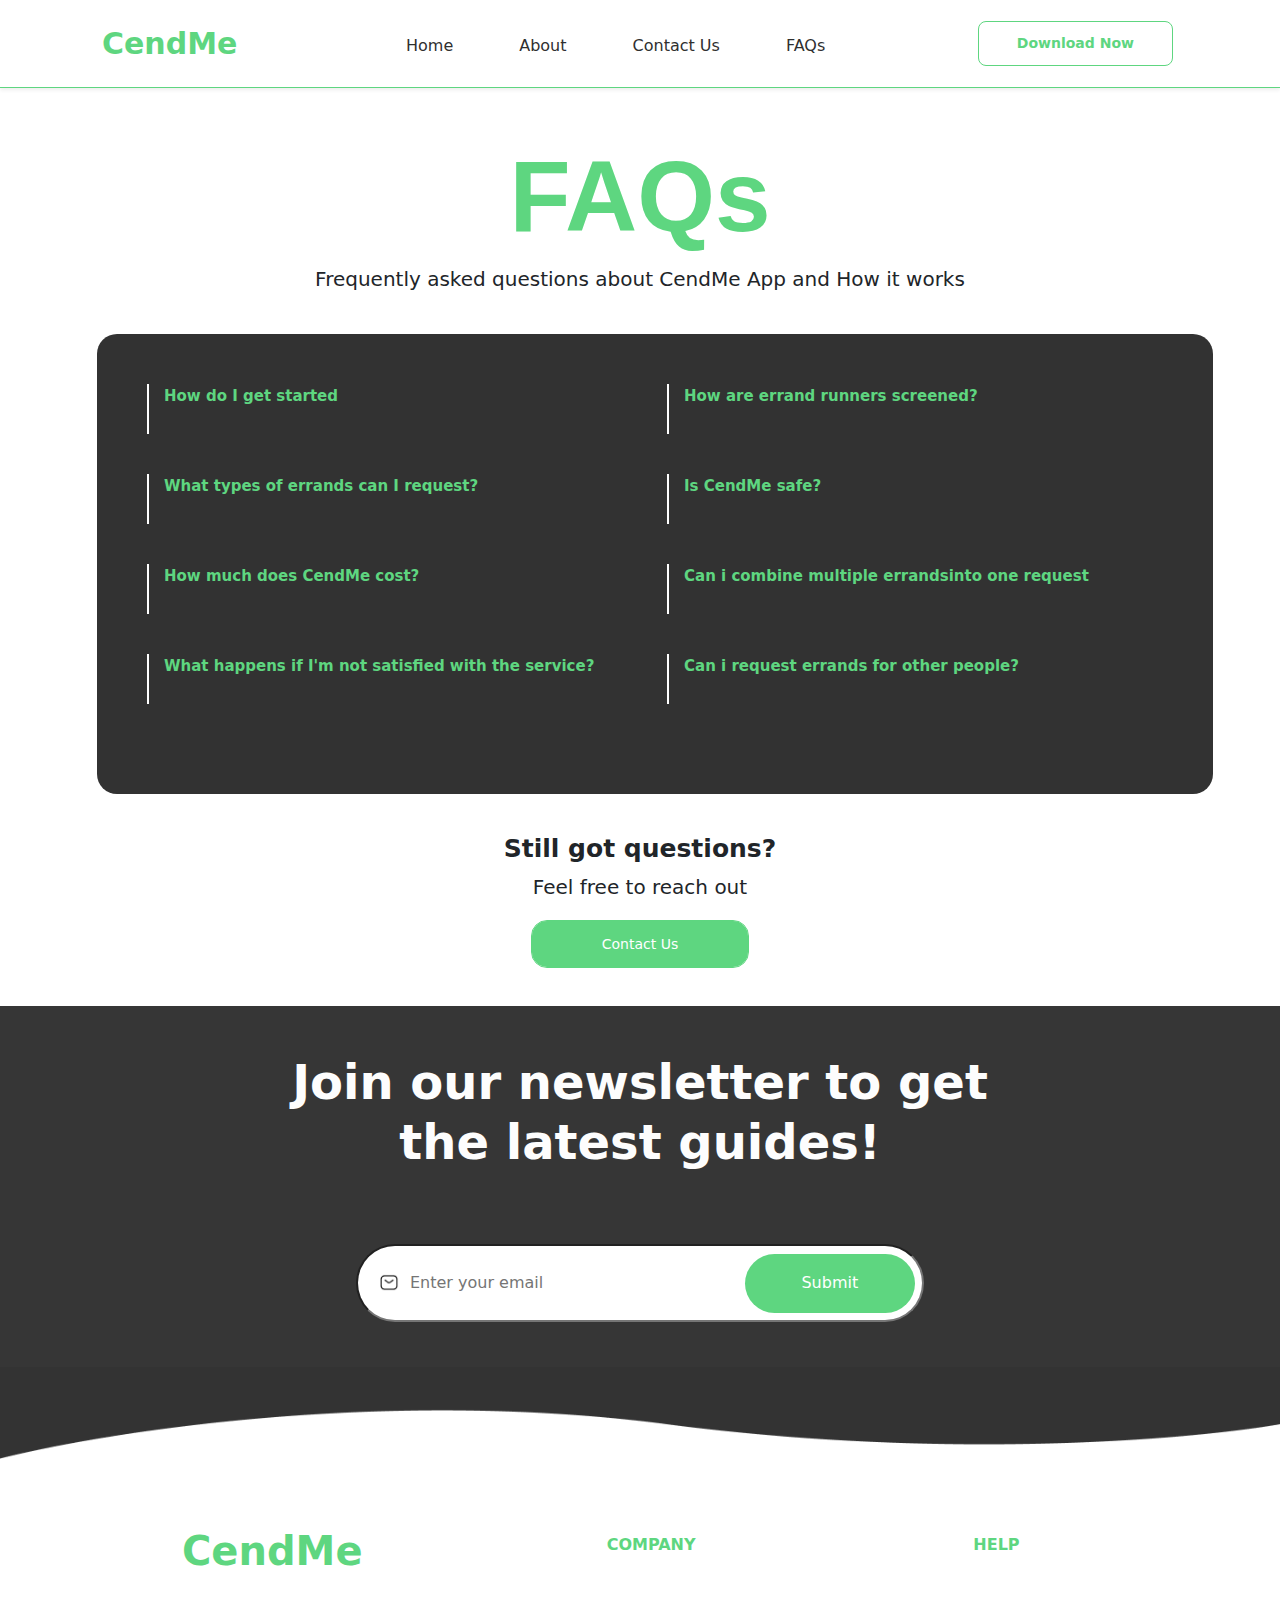
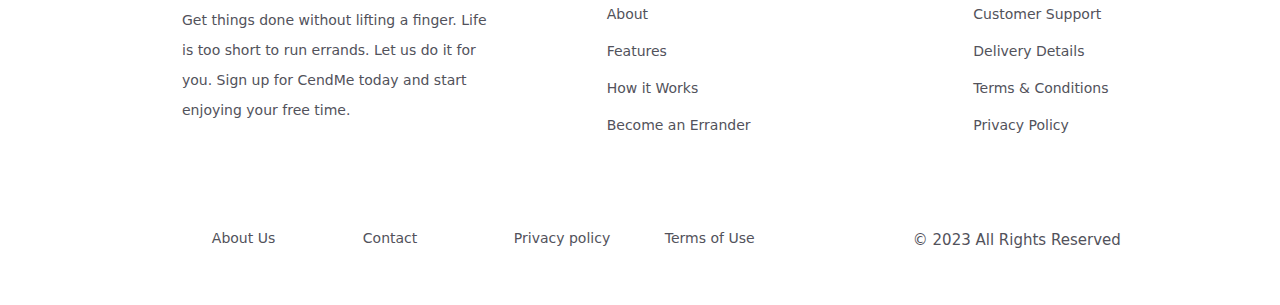
<file: FAQS.html>
<!DOCTYPE html>
<html lang="en">

<head>
    <meta charset="UTF-8">
    <meta name="viewport" content="width=device-width, initial-scale=1.0">
    <title>CendMe</title>

    <!--bootstrap CDN link -->
    <link rel="stylesheet" href="
    https://cdn.jsdelivr.net/npm/bootstrap@5.3.2/dist/css/bootstrap.min.css
    ">

    <!-- Font Awesome CDN -->
    <link rel="stylesheet" href="https://cdnjs.cloudflare.com/ajax/libs/font-awesome/6.4.2/css/all.min.css"
        integrity="sha512-z3gLpd7yknf1YoNbCzqRKc4qyor8gaKU1qmn+CShxbuBusANI9QpRohGBreCFkKxLhei6S9CQXFEbbKuqLg0DA=="
        crossorigin="anonymous" referrerpolicy="no-referrer" />


    <!-- custom style -->
    <link rel="stylesheet" href="./CSS/FAQS.css">

</head>

<body>

    <!-- header -->
   <!--Navigation and header-->
   <header>
    <nav class="navbar navbar-expand-lg w-100 py-3 shadow-sm active active-link" style="border-bottom:1px solid #5ED680;">
        <div class="container-fluid">
          <a class="navbar-brand text-center cendme-title" href="#" style="font-size:30px;margin-left:90px;color:#5ED680;font-weight:bolder;">CendMe</a>
          <button class="navbar-toggler custom-toggler" style="border:none;" type="button" data-bs-toggle="collapse" data-bs-target="#navbarSupportedContent" aria-controls="navbarSupportedContent" aria-expanded="false" aria-label="Toggle navigation">
            <span class="navbar-toggler-icon"></span>
          </button>
          <div class="collapse navbar-collapse" id="navbarSupportedContent">
            <div class="mx-auto">
            <ul class="navbar-nav mb-2 mb-lg-0 nav-transition" style="gap:50px;">
              <li class="nav-item border-lenght">
                <a class="nav-link active"  aria-current="page" href="index.html" style="color:#2F2F2F;">Home</a>
              </li>
              <li class="nav-item">
                <a class="nav-link" href="about_page.html" style="color:#2F2F2F;">About</a>
              </li>
              <li class="nav-item">
                <a class="nav-link contact-nav-link" href="contact.html" style="color:#2F2F2F; ">Contact Us</a>
              </li>
              <li class="nav-item">
                <a class="nav-link" href="FAQS.html" style="color:#2F2F2F; ">FAQs</a>
              </li>
            </ul>
            </div>
            <form class="d-flex" role="search">
              <button class="nav-btn" type="submit" style="padding:11px 38px;border-radius:8px;border:1px solid #5ED680;background-color: #FFFFFF;color:#5ED680;font-size:14px; font-weight:700;margin-right: 95px;">Download Now</button>
            </form>
          </div>
        </div>
      </nav>
 </header>

    <div class="container mt-5">
        <div class="header">
            <div class="text-center">
                <h1 class="bold">FAQs</h1>
                <P class="second">Frequently asked questions about CendMe App and How it works</P>
            </div>

        </div>
        <div class="accordion">
            <div class="row">
                <div class="col">
                    <div class="accordion-content">
                        <header>
                            <span class="title">How do I get started</span>
    
                        </header>
    
                        <p class="description">
                            Simply create an account, post an errand request, and we'll match you with a qualified errand runner. You can track the progress of your errand in real time and pay securely through the app.
                        </p>
                    </div>

                    <div class="accordion-content">
                        <header>
                            <span class="title"> What types of errands can I request?</span>
                        </header>

                        <div class="description">
                            <p>We can handle a wide variety of errands, including:</p>
                            <ul>
                                <li>Grocery shopping</li>
                                <li>Picking up presciption </li>
                                <li>Dry cleaning and laundry</li>
                                <li> Running errands to the post office, bank, or other locations</li>
                                <li> Returning items to stores</li>
                                <li>Helping with errands for elderly or disabled individuals</li>
                            </ul>
                        </div>
                    </div>

                    <div class="accordion-content">
                        <header>
                            <span class="title"> How much does CendMe cost?</span>

                        </header>

                        <p class="description">
                            Our rates are very competitive and depend on the distance, time, and cost of you errand.
                            you
                            are see the estimated cost before you book an errand
                        </p>
                    </div>

                    <div class="accordion-content">
                        <header>
                            <span class="title"> What happens if I'm not satisfied with the service?</span>
                        </header>

                        <p class="description">
                            We are committed to providing excellent service. if you are not satisfied experience,
                            Please
                            contact us and will do our best to resolve the issue
                        </p>
                    </div>

                </div>


                <div class="col-lg-6 ">
                    <div class="accordion-content">
                        <header>
                            <span class="title">How are errand runners screened?</span>
    
                        </header>
    
                        <p class="description">
                          The errand runners are screened by conducting background checks, verifying identities, and sometimes assessing skills or experience relevant to the tasks they'll be performing.

                        </p>
                    </div>
    
                    <div class="accordion-content">
                        <header>
                            <span class="title">Is CendMe safe?</span>
    
                        </header>
    
                        <p class="description">
                          Yes it safe
                          The app prioritizes user privacy, employing robust measures to protect personal information and transaction details.
                          
                        </p>
                    </div>
    
                    <div class="accordion-content">
                        <header>
                            <span class="title">Can i combine multiple errandsinto one request</span>
    
                        </header>
    
                        <p class="description">
                          At the moment that is not available but we'll be looking into it to see if we can make that feature available in future updates.


                        </p>
                    </div>
    
                    <div class="accordion-content">
                        <header>
                            <span class="title">Can i request errands for other people?</span>
    
                        </header>
    
                        <p class="description">
                          Yes you can make errands for other people just ensure to fill in the necessary details to ensure a smooth delivery process.                       </p>
                    </div>
                </div>
            </div>
    
            </div>

            
        <div class="down_sec">
            <h2>Still got questions?</h2>
            <p>Feel free to reach out</p>
            <a href="contact.html" class="button" style="text-decoration: none; background-color: #5ED680; color: white; font-size: 14px;">Contact Us</a>
        </div>
    </div>

    
    <section style="margin-top:30px;" class="newsletter-sec">
      <div class=" px-4 text-center" style="background-color: rgb(54, 54, 54); color:whitesmoke; height:361px;">
        <div class="row gx-5">
          <div class="col">
           <div class="p-3">
            <h1 class="newsletter-header" style="font-size:48px; margin-top:30px;line-height:60px;text-align:center;width:60%;margin-left: 20%;font-weight: bold;color:#FDFDFD;" >Join our newsletter to get the latest guides!</h1>
           </div>
          </div>
          
        </div>
    
        <div class="row gx-5">
          <div class="col">
           <div class="p-5">
            <form>
              <div class="flex border w-50 input-container" style="display: flex; flex-direction: column; margin-left:25%;border-radius: 40px; border: none !important;">
                <img src="./Assets/IMG/sms.png" alt="icon" width="20" class="sms-icon"/>
                <input class="input-email" type="email" placeholder="Enter your email" required style="padding:25px;border-radius: 44px; padding-left:52px;font-size:16px;color:#2F2F2F;">
                <div>
                  <button type="submit" class="input-button" style="color:#FFFFFF;">Submit</button>
                </div>
              </div>
            </form>
           </div>
          </div>
         
        </div>
      </div>
      
     </section>
     <section class="wave-sec">
      <div>
        <img  src="./Assets/IMG/Wave.png" alt="wave" style="width:100%;" />
      </div>
     </section>

      <!--footer section-->
      <section>
        <footer>
          <div class="container-fluid ">
            <div class="container px-4 " style="gap: 35px;">
              <div class="row gx-5">
                <div class="col" style="margin-left: 40px;">
                 <div class="p-5 first-footer-col">
                  <h1 style="color:#5ED680; font-weight: bolder; margin-right:25%;margin-top:20px;">CendMe</h1>
                  <p style="line-height: 30px;margin-top: 30px;width:140%;color:#52525b; font-size:14px;" class="get-things-done">Get things done without lifting a finger. Life is too short to run errands. Let us do it for you. Sign up for CendMe today and start enjoying your free time.</p>
                 </div>
                 <div class="d-flex ms-5 first-footer-icons" style="margin-top: -12%;gap:40px;">
                  <!--<img src="./Assets/IMG/1.png" alt="twitter icon" width="20" height="18"/> -->
                  <box-icon type='logo' name='twitter' style="opacity:0.7;"></box-icon>
                  <!--<img src="./Assets/IMG/logo-fb-simple 2.png" alt="facebook icon"/> -->
                  <box-icon type='logo' name='facebook' style="opacity: 0.7;"></box-icon>
                  <!--<img src="./Assets/IMG/logo-instagram 1.png" alt="instagram icon"/> -->
                  <box-icon name='instagram' type='logo' style="opacity:0.7;"></box-icon>
                </div>
                </div>
                <div class="col">
                  <div class="p-3 sec-footer-col" style="margin-left: 90px;">
                    <h6 style="color:#5ED680;margin-top: 60px;font-weight: bolder;">COMPANY</h6>
                    <div style="margin-top: 50px;color:#52525B; font-size:14px;">
                    <p>About</p>
                    <p><a href="features.html" style="text-decoration: none;font-size:14px;color:#52525B">Features</a></p>
                    <p>How it Works</p>
                    <p>Become an Errander</p>
                    </div>
                  </div>
                </div>
                <div class="col">
                  <div class="p-3 third-footer-col" style="margin-left: 90px;" >
                    <h6 style="color: #5ED680;margin-top: 60px;font-weight: bolder;">HELP</h6>
                    <div style="margin-top: 50px;color:#52525B; font-size:14px;">
                      <p>Customer Support</p>
                      <p>Delivery Details</p>
                      <p>Terms & Conditions</p>
                      <p>Privacy Policy</p>
                    </div>
                  </div>
                </div>
              </div>
            </div>
            <div class="container px-4  w-50 copyright-nav" style="margin-left: 14%; margin-bottom:40px;margin-top: 60px;">
              <div class="row" style="font-size: 14px; cursor: pointer;">
                <div class="col">
                  <p><a href="about_page.html" style="text-decoration: none; color: #52525B;font-size:14px;">About Us</a></p>
                 </div>
                 <div class="col">
                  <p><a href="contact.html" style="text-decoration: none; color: #52525B;font-size:14px;">Contact</a></p>
                 </div>
                 <div class="col">
                  <p><a href="privacy_policy.html" style="text-decoration: none;color: #52525B;font-size:14px;">Privacy policy</a></p>
                 </div>
                 <div class="col">
                  <p><a href="terms.html" style="text-decoration: none; color: #52525B;font-size:14px;">Terms of Use</a></p>
                 </div>
              </div>
            </div>
  
            <!--right containing copyright-->
            <div class="col-lg-6 col-12 d-flex justify-content-center align-items-center copyright-text">
              <p class="right-copyright d-flex" style="color:#52525B;font-size:15px;">&copy 2023 All Rights Reserved</p>
            </div>
          </div>
        </footer>
       </section>
  
  
  

        <!-- bootsrap js -->
        <script src="https://cdn.jsdelivr.net/npm/bootstrap@5.3.2/dist/js/bootstrap.bundle.min.js"></script>

        <!-- custom js -->
        <script src="./JS/FAQS.js"></script>
</body>

</html>
</file>
<file: CSS/FAQS.css>
* {
    padding: 0;
    margin: 0;
    font-family: 'Inter', sans-serif Arial, Helvetica, sans-serif;
    box-sizing: border-box;
}
body {
    overflow-x: hidden;
}

@import url('https://fonts.googleapis.com/css2?family=Be+Vietnam+Pro:wght@100;300;400;500;600;700;800&family=Hanken+Grotesk:wght@500;700;800&family=Inter:wght@300;400;500;600;700&family=Manrope:wght@200;500;600;700&family=Playfair+Display:wght@600;700&display=swap');

/* Global styling */

.pri-col {
    color: #5ED680;
}

.sec-col {
    color: #1E9D42;
}

.pri-bg-col {
    background-color:  rgba(0, 0, 0, 0.80);
}


/* Header styling */
.nav-link {
    transition: border-bottom 0.4s all ease-in-out;
    border-bottom: 2px solid transparent !important;
    padding-bottom: 2px !important
    
}
.nav-link:hover,
.nav-link:active {
    border-bottom-color: #5ED680 !important;
    color:#5ED680 !important;
    transition: border-bottom 0.5s all ease-in-out !important;
}
.nav-link:hover {
    border-bottom-width: 5% !important;
}
.nav-btn {
    font-size: 14px;
    transition: font-size 0.3s ease !important;
}
.nav-btn:hover {
    font-size:16px !important;
    transition: font-size 0.3s ease !important;
}
/* Newsletter styling*/
.input-container {
    position: relative;
}
.input-button {
    position: absolute;
    top: 0;
    right: 0;
    height: 75%;
    width:30%;
    border-radius: 99px;
    border: none;
    margin-top: 10px;
    margin-bottom: 5px;
    margin-right: 9px;
    color: white;
    background-color: #5ED680;
    
}
input:focus {
    outline: none;
}


.sms-icon {
    position: absolute;
    top: 37%;
    left: 4%;

}
/* copyright styling */

.right-copyright {
    display: flex;
    margin-top: -18%;
    margin-right: -220%;
}


.second {
    text-align: center;
    font-size: 20px;
    margin-bottom: 40px;
}
.bold {
    font-family: 'Inter', sans-serif;
    font-weight: bold;
    font-size: 100px;
    color: #5ED680;

}

/* accordion styling */
.accordion {
    width: 100%;
    max-height: 100%;
    background-color: #323232;
    margin: 0 15px;
    padding:  50px;
    border-radius: 20px;
    margin-bottom: 40px;
    
}
.accordion  .accordion-content {
    
    border-left: 2px solid white;
    overflow-y: hidden;
    margin-bottom: 5px;
    width: 100%;
    margin-bottom: 40px;
}

.accordion-content.open {
    padding-bottom: 10px;
}
.accordion-content header {
    min-height: 50px;
    padding: 0 15px;
    align-items: center;
    justify-content: center;
    cursor: pointer;
    transition: all 0.6 linear;
}
.accordion-content.open header {
    min-height: 50px;
}
.accordion-content header i {
    font-size: 15px;
    color: white;
    float: right;
}
.accordion-content header .title {
    font-size: 15px;
    font-weight: 700;;
    color: #5ED680;
}
.accordion-content .description{
    padding: 0 15px;
    font-size: 17px;
    color:white ;
    height: 0;
    font-weight: 400;
    transition: all 0.2s;
    margin-bottom: 0;

}

/* Images styling */
.relative {
    position: relative;
    top: 0;
    left: 15%;
}
.asolo {
    position: absolute;
    top: 2%;
    left: 20%;
}
.rela {
   position: relative;
   top: 70%;
   left: 50%;
   margin-top: 40px;
}
.aso {
    position: absolute;
    top: 160%;
    left: 15%;
}
.relat {
    position: relative;
    top: 0;
    left: 0;
}
.asolob {
    position: absolute;
    top: 0;
    left: 10%;
}
.down_sec {
    text-align: center;
    margin-top: 20px;
    margin-bottom: 50px;
}
h2{
    font-size: 25px;
    font-weight: 900;
}
.down_sec p {
    font-size: 20px;
    margin-bottom: 30px;
    font-weight: 450;
}
/* button styling */
.button {
    padding: 15px 70px;
    outline: solid #5ED680 1px;
    border-radius: 15px;
}
.small-button {
    text-decoration: none;
    text-align: center;
    color: #5ED680;
    font-size: 18px;
}
.small-button:hover {
    background-color: #5ED680;
    color: white;
}

/* mobile view */

@media only screen and (max-width: 659px) {
    html,body {
        width: 100%;
        height: 100%;
        padding: 0;
        margin: 0;
        overflow-x: hidden;
    }

    .bold {
        color: #333;
        font-size: 60px;
    }
    .accordion {
        margin: 0;
        width: 100%;
        border-radius: 0;
    }
    .accordion-content header .title {
        font-size: 18px;
    }
    .accordion-content .description{
        transition: all 0.5s;
    
    }
    
}

@media screen and (min-width: 768px) and (max-width: 1023px) {

    /* Header section */
    .cendme-title {
        position: relative;
        right:10%;
    }
    .border-lenght {
        margin-top:15px;
    }
    .nav-link:hover {
        width: 10%;
    }
    .contact-nav-link:hover {
        width:20%;
    }
    
    .nav-btn {
        margin-top:20px;
    }

    /*Newsletter section */
    .newsletter-sec {
        height: 40vh;
       /* background-color: rgb(54, 54, 54);*/
       background-color: #000000CC;
    }
    .newsletter-header {
        width: 100% !important;
        position: relative;
        left: -20%;
        margin-top: 15% !important;
    }
    .input-container {
        width: 70% !important;
        left: -10%;
    }

    /* Footer section */
    .third-footer-col {
        position: relative;
        left: -3%;
    }
    .copyright-nav {
        width: 60% !important;
        margin-left: 21% !important;
        opacity: 0.7;
    }
    .copyright-text {
        margin-left: -110%;
        margin-top: 14%;
    }
}

@media only screen and (max-width: 767px) {

    /* header section */
    .cendme-title {
        position: relative;
        right: 22%;
    }

    .border-lenght {
        margin-top: 15px;
    }

    .nav-link:hover {
        width: 12%;
    }
    .contact-nav-link:hover {
        width:24%;
    }
    .nav-btn {
        margin-top: 20px;
    }

    /* newsletter section */
    .newsletter-sec {
        height: 70vh;
        background-color: rgb(54, 54, 54) !important;
        
    }

    .wave-sec {
        height: 20vh;
    }
    .newsletter-header {
        width: 150% !important;
        position: relative;
        left: -45%;
        font-size:28px !important;
        padding-right:40px;
        padding-left: 40px;
        padding-top: 40px;
        line-height: 40px !important;
        
    }
    .input-container {
        width:140% !important;
        left: -45%;
        
    }
    .input-email {
        padding-left: 45px !important;
    }
    .input-button {
       width:40%;
    }


    /* Footer section */
    .get-things-done {
        width: 90% !important;
    }
    .first-footer-col {
        margin-top: -40%;
        margin-left: -15%;
        
    }
    .first-footer-icons {
        position: relative;
        left: -15%;
    }
    .sec-footer-col {
        position: relative;
        left: -19%;
        top: -5%;
    }
    .third-footer-col {
        position: relative;
        left: -19%;
        top: -20%;
    }
    .copyright-nav {
        margin-top: -10% !important;
        padding-left: 15px !important; 
        column-gap: 50% !important;
        margin-left: 16% !important;
        opacity: 0.7;
        white-space: nowrap;
        width:68% !important;
        text-align: center;
    }
    
    .copyright-text {
        margin-left: -111%;
        margin-top: 60px;
    }
}
</file>
